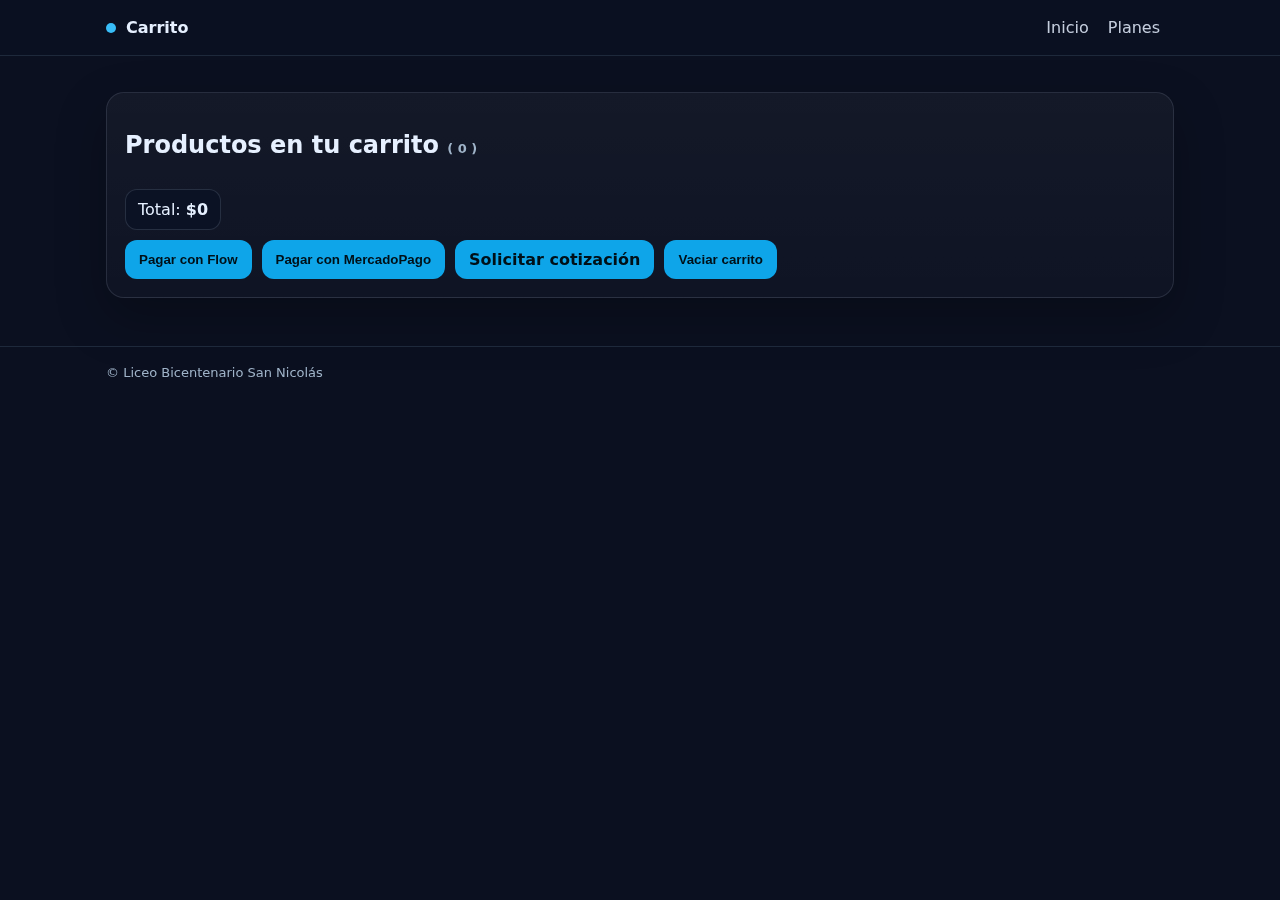
<file: cart.html>
<!DOCTYPE html>
<html lang="es">
<head>
<meta charset="utf-8"/>
<meta name="viewport" content="width=device-width,initial-scale=1"/>
<title>Carrito</title>
<link rel="stylesheet" href="css/styles.css"/>
</head>
<body>
<header class="header">
  <div class="wrap" style="display:flex;justify-content:space-between;align-items:center">
    <div class="brand"><span class="dot"></span> Carrito</div>
    <nav>
      <a href="index.html">Inicio</a>
      <a href="plans.html">Planes</a>
    </nav>
  </div>
</header>

<main class="wrap" style="margin-top:18px">
  <section class="card">
    <h2>Productos en tu carrito <span class="small">( <span id="cartCount">0</span> )</span></h2>
    <div id="cartList" class="grid"></div>
    <div class="kpi" style="margin-top:10px"><div>Total: <strong id="cartTotal">$0</strong></div></div>
    <div style="display:flex;gap:10px;flex-wrap:wrap;margin-top:10px">
      <button class="btn" id="proceedFlow">Pagar con Flow</button>
      <button class="btn" id="proceedMP">Pagar con MercadoPago</button>
      <a class="btn" href="quote.html?p=Carrito">Solicitar cotización</a>
      <button class="btn" onclick="clearCart()">Vaciar carrito</button>
    </div>
  </section>
</main>

<footer class="footer"><div class="wrap small">© Liceo Bicentenario San Nicolás</div></footer>
<script src="js/app.js" defer></script>
<script>
document.addEventListener('DOMContentLoaded', renderCartList);
</script>
</body>
</html>
</file>
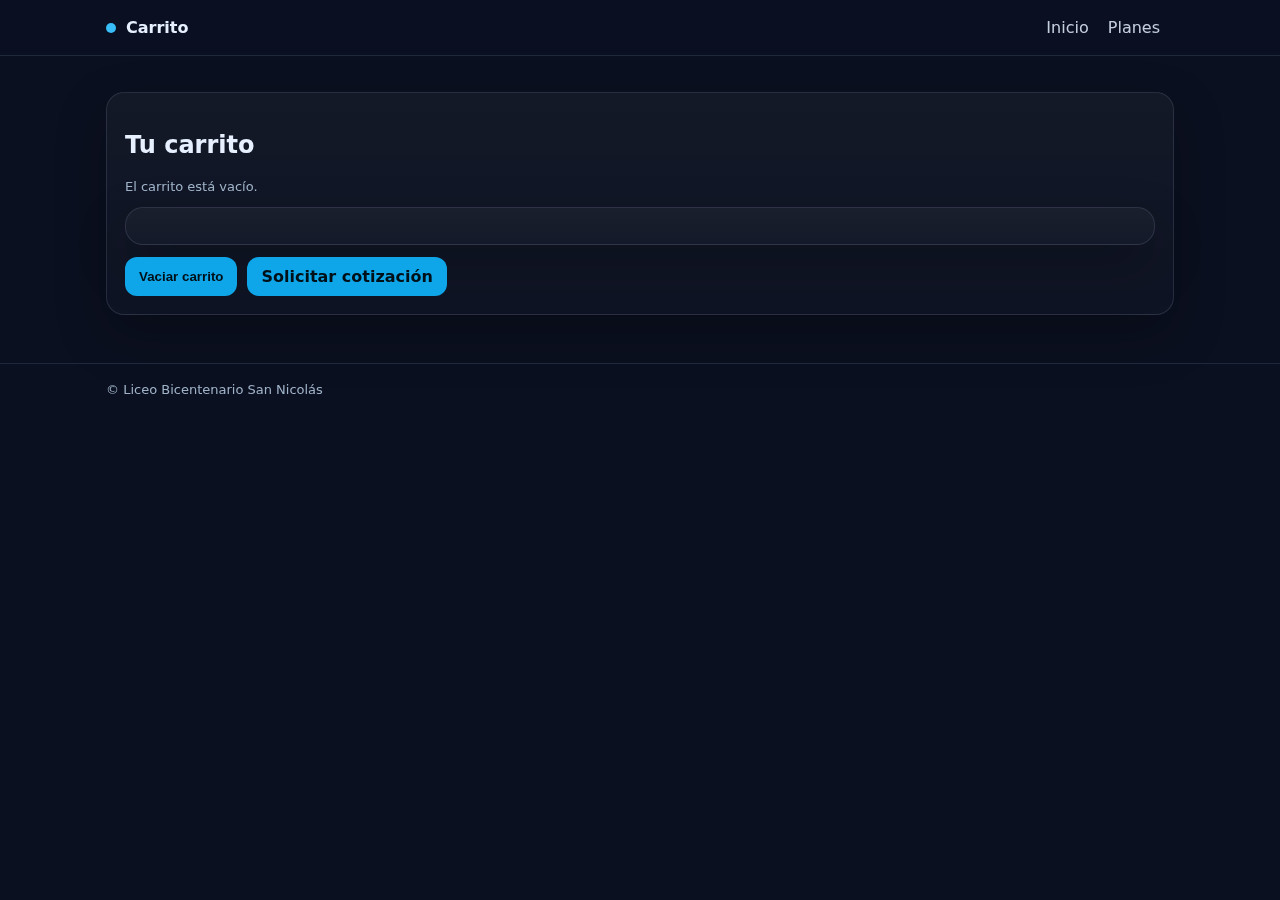
<file: checkout.html>
<!DOCTYPE html>
<html lang="es">
<head>
<meta charset="utf-8"/>
<meta name="viewport" content="width=device-width,initial-scale=1"/>
<title>Carrito / Checkout</title>
<link rel="stylesheet" href="css/styles.css"/>
</head>
<body>
<header class="header">
  <div class="wrap" style="display:flex;justify-content:space-between;align-items:center">
    <div class="brand"><span class="dot"></span> Carrito</div>
    <nav><a href="index.html">Inicio</a> <a href="plans.html">Planes</a></nav>
  </div>
</header>
<main class="wrap" style="margin-top:18px">
  <section class="card">
    <h2>Tu carrito</h2>
    <div id="cartItems"></div>
    <div id="cartSummary" class="card" style="margin-top:12px"></div>
    <div style="margin-top:12px;display:flex;gap:10px;flex-wrap:wrap">
      <button class="btn" onclick="clearCart()">Vaciar carrito</button>
      <a class="btn" href="quote.html?p=Carrito">Solicitar cotización</a>
    </div>
  </section>
</main>
<footer class="footer"><div class="wrap small">© Liceo Bicentenario San Nicolás</div></footer>
<script src="js/cart.js" defer></script>
</body>
</html>
</file>
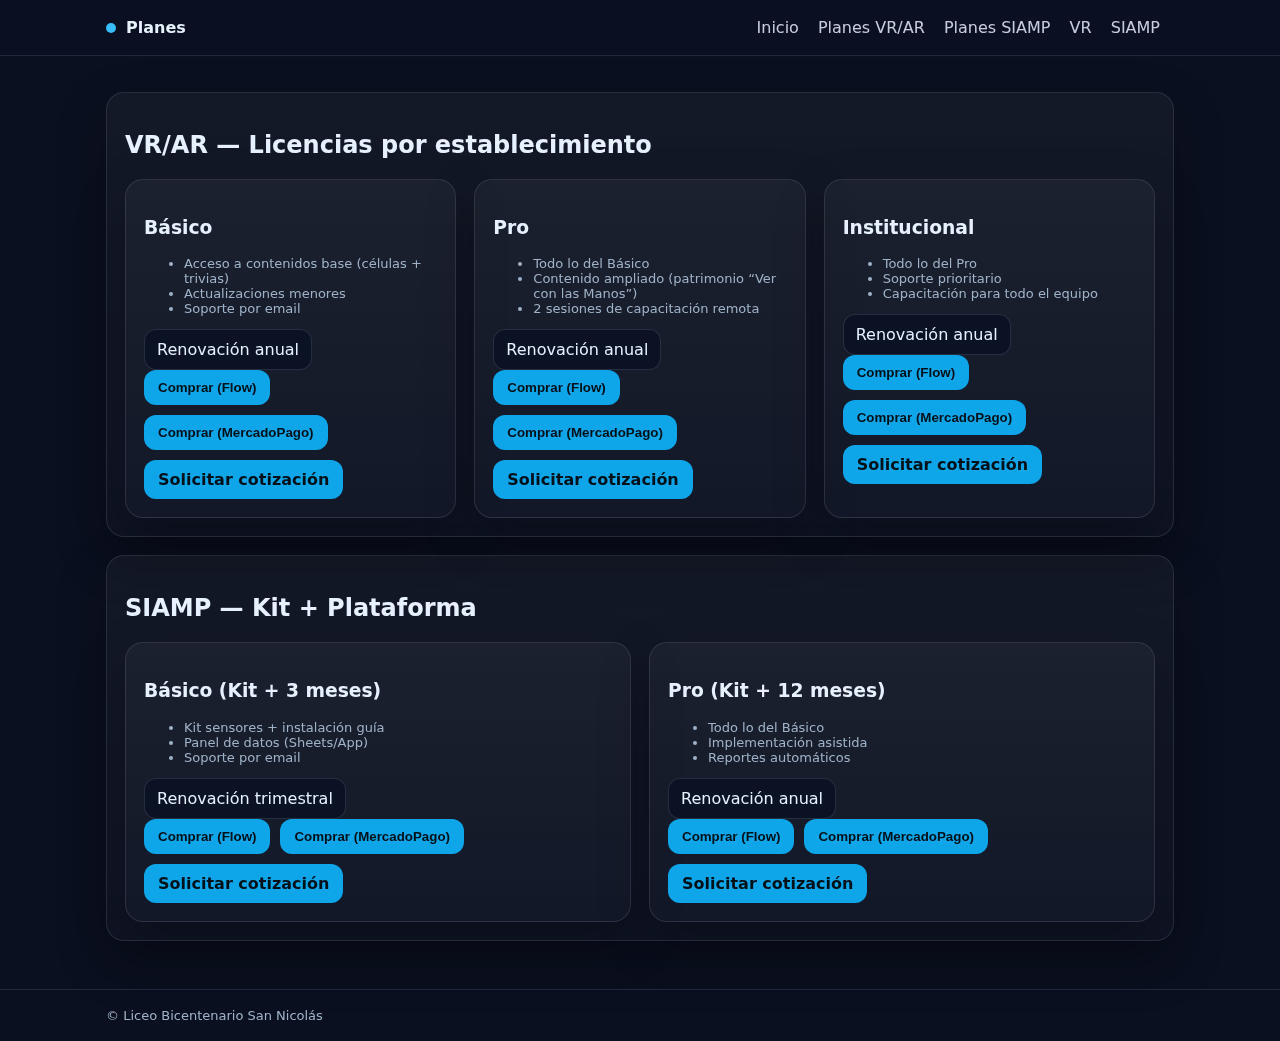
<file: plans.html>
<!DOCTYPE html>
<html lang="es">
<head>
<meta charset="utf-8"/>
<meta name="viewport" content="width=device-width,initial-scale=1"/>
<title>Planes — VR/AR y SIAMP</title>
<link rel="stylesheet" href="css/styles.css"/>
</head>
<body>
<header class="header">
  <div class="wrap" style="display:flex;justify-content:space-between;align-items:center">
    <div class="brand"><span class="dot"></span> Planes</div>
    <nav>
      <a href="index.html">Inicio</a>
      <a href="#vr">Planes VR/AR</a>
      <a href="#siamp">Planes SIAMP</a>
      <a href="products/vr.html">VR</a>
      <a href="products/siamp.html">SIAMP</a>
    </nav>
  </div>
</header>

<main class="wrap" style="margin-top:18px">
  <section id="vr" class="card">
    <h2>VR/AR — Licencias por establecimiento</h2>
    <div class="grid">
      <div class="card">
        <h3>Básico</h3>
        <ul class="small">
          <li>Acceso a contenidos base (células + trivias)</li>
          <li>Actualizaciones menores</li>
          <li>Soporte por email</li>
        </ul>
        <div class="kpi"><div>Renovación anual</div></div>
        <div style="display:flex;gap:10px;flex-wrap:wrap">
          <button class="btn" data-pay="vr_licencia" data-pay-pref="flow">Comprar (Flow)</button>
          <button class="btn" data-pay="vr_licencia" data-pay-pref="mercadopago">Comprar (MercadoPago)</button>
          <a class="btn" href="quote.html?p=VR%20Básico">Solicitar cotización</a>
        </div>
      </div>
      <div class="card">
        <h3>Pro</h3>
        <ul class="small">
          <li>Todo lo del Básico</li>
          <li>Contenido ampliado (patrimonio “Ver con las Manos”)</li>
          <li>2 sesiones de capacitación remota</li>
        </ul>
        <div class="kpi"><div>Renovación anual</div></div>
        <div style="display:flex;gap:10px;flex-wrap:wrap">
          <button class="btn" data-pay="vr_licencia_pro" data-pay-pref="flow">Comprar (Flow)</button>
          <button class="btn" data-pay="vr_licencia_pro" data-pay-pref="mercadopago">Comprar (MercadoPago)</button>
          <a class="btn" href="quote.html?p=VR%20Pro">Solicitar cotización</a>
        </div>
      </div>
      <div class="card">
        <h3>Institucional</h3>
        <ul class="small">
          <li>Todo lo del Pro</li>
          <li>Soporte prioritario</li>
          <li>Capacitación para todo el equipo</li>
        </ul>
        <div class="kpi"><div>Renovación anual</div></div>
        <div style="display:flex;gap:10px;flex-wrap:wrap">
          <button class="btn" data-pay="vr_licencia_institucional" data-pay-pref="flow">Comprar (Flow)</button>
          <button class="btn" data-pay="vr_licencia_institucional" data-pay-pref="mercadopago">Comprar (MercadoPago)</button>
          <a class="btn" href="quote.html?p=VR%20Institucional">Solicitar cotización</a>
        </div>
      </div>
    </div>
  </section>

  <section id="siamp" class="card" style="margin-top:18px">
    <h2>SIAMP — Kit + Plataforma</h2>
    <div class="grid">
      <div class="card">
        <h3>Básico (Kit + 3 meses)</h3>
        <ul class="small">
          <li>Kit sensores + instalación guía</li>
          <li>Panel de datos (Sheets/App)</li>
          <li>Soporte por email</li>
        </ul>
        <div class="kpi"><div>Renovación trimestral</div></div>
        <div style="display:flex;gap:10px;flex-wrap:wrap">
          <button class="btn" data-pay="siamp_basic" data-pay-pref="flow">Comprar (Flow)</button>
          <button class="btn" data-pay="siamp_basic" data-pay-pref="mercadopago">Comprar (MercadoPago)</button>
          <a class="btn" href="quote.html?p=SIAMP%20Básico">Solicitar cotización</a>
        </div>
      </div>
      <div class="card">
        <h3>Pro (Kit + 12 meses)</h3>
        <ul class="small">
          <li>Todo lo del Básico</li>
          <li>Implementación asistida</li>
          <li>Reportes automáticos</li>
        </ul>
        <div class="kpi"><div>Renovación anual</div></div>
        <div style="display:flex;gap:10px;flex-wrap:wrap">
          <button class="btn" data-pay="siamp_pro" data-pay-pref="flow">Comprar (Flow)</button>
          <button class="btn" data-pay="siamp_pro" data-pay-pref="mercadopago">Comprar (MercadoPago)</button>
          <a class="btn" href="quote.html?p=SIAMP%20Pro">Solicitar cotización</a>
        </div>
      </div>
    </div>
  </section>
</main>

<footer class="footer"><div class="wrap small">© Liceo Bicentenario San Nicolás</div></footer>
<script src="js/app.js" defer></script>
</body>
</html>
</file>
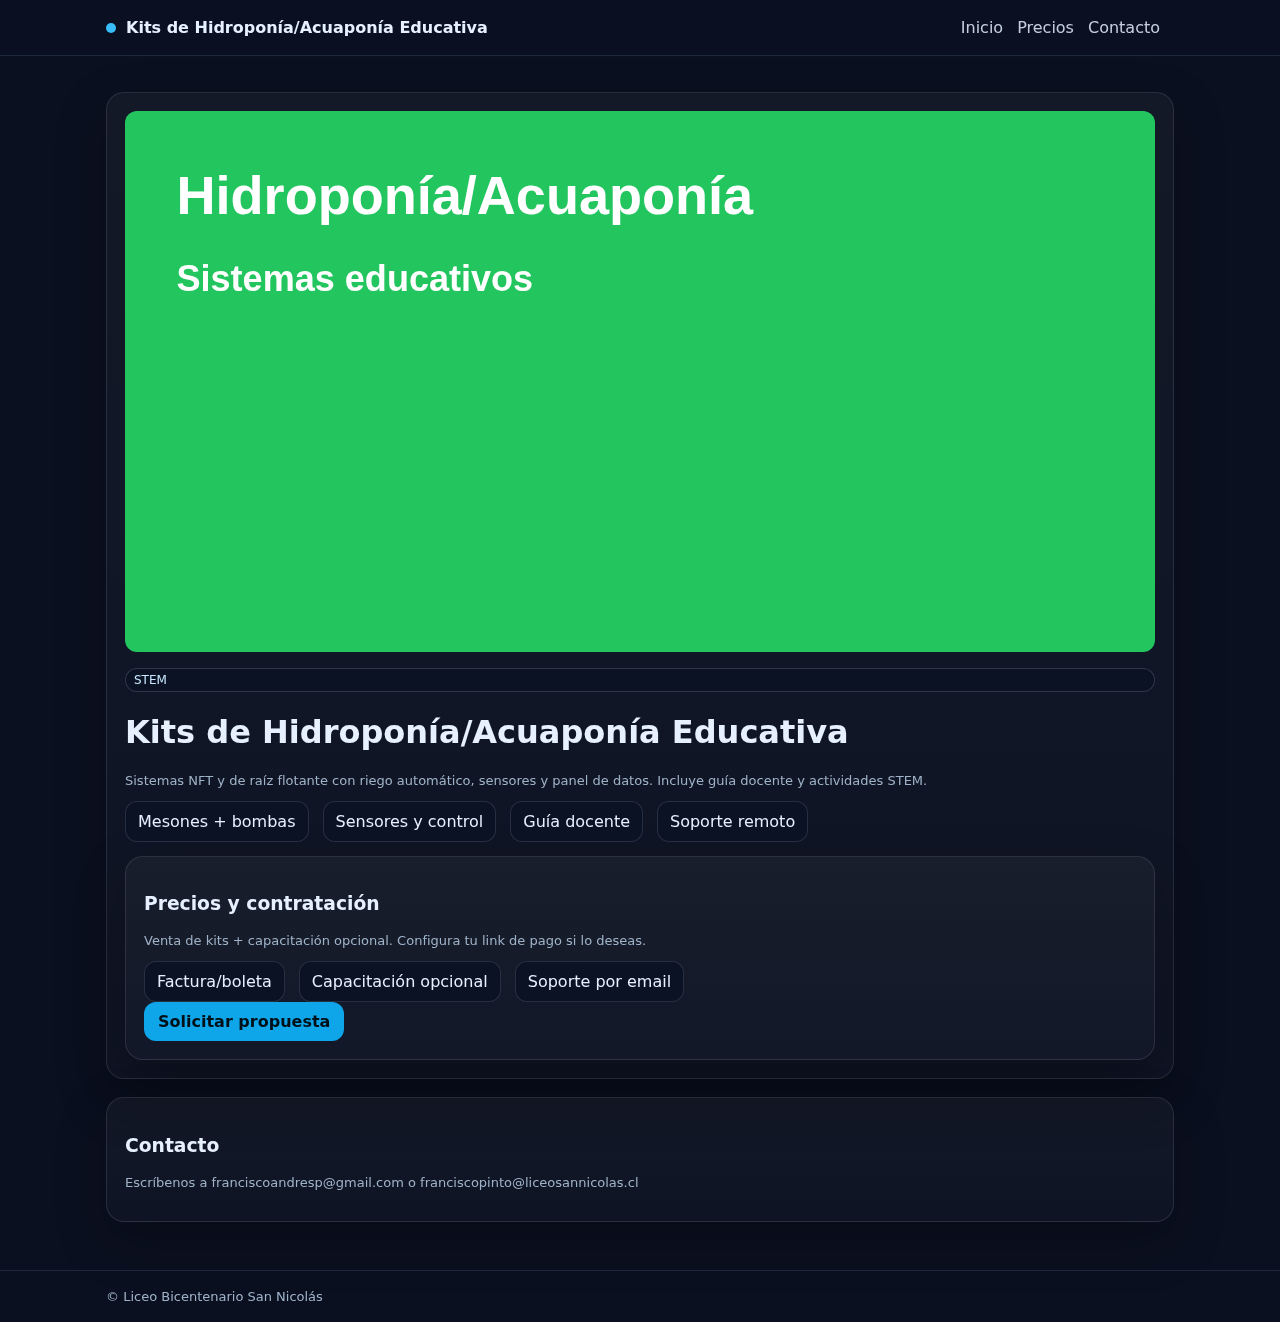
<file: products/hidroponia.html>
<!DOCTYPE html>
<html lang="es"><head>
<meta charset="utf-8"/><meta name="viewport" content="width=device-width,initial-scale=1"/>
<title>Kits de Hidroponía/Acuaponía Educativa</title>
<link rel="stylesheet" href="../css/styles.css"/></head>
<body>
<header class="header"><div class="wrap" style="display:flex;justify-content:space-between;align-items:center">
  <div class="brand"><span class="dot"></span> Kits de Hidroponía/Acuaponía Educativa</div>
  <nav><a href="../index.html">Inicio</a><a href="#precio">Precios</a><a href="#contacto">Contacto</a></nav>
</div></header>

<main class="wrap">
  <section class="card" style="margin-top:18px">
    <img src="../assets/img/hidroponia.svg" alt="Kits de Hidroponía/Acuaponía Educativa" style="width:100%;border-radius:12px;margin-bottom:12px"/>
    <div class="badge">STEM</div>
    
<h1>Kits de Hidroponía/Acuaponía Educativa</h1>
<p class="small">Sistemas NFT y de raíz flotante con riego automático, sensores y panel de datos. Incluye guía docente y actividades STEM.</p>
<div class="kpi"><div>Mesones + bombas</div><div>Sensores y control</div><div>Guía docente</div><div>Soporte remoto</div></div>

    <div id="precio" class="card" style="margin-top:14px">
      <h3>Precios y contratación</h3>
      <p class="small">Venta de kits + capacitación opcional. Configura tu link de pago si lo deseas.</p>
      <div class="kpi" style="margin-top:8px">
        <div>Factura/boleta</div><div>Capacitación opcional</div><div>Soporte por email</div>
      </div>
      <a class="btn" href="mailto:franciscoandresp@gmail.com?subject=Interés%20Kits de Hidroponía/Acuaponía Educativa">Solicitar propuesta</a>
    </div>
  </section>

  <section id="contacto" class="card" style="margin-top:18px">
    <h3>Contacto</h3>
    <p class="small">Escríbenos a <a href="mailto:franciscoandresp@gmail.com">franciscoandresp@gmail.com</a> o <a href="mailto:franciscopinto@liceosannicolas.cl">franciscopinto@liceosannicolas.cl</a></p>
  </section>
</main>
<footer class="footer"><div class="wrap small">© Liceo Bicentenario San Nicolás</div></footer>
</body></html>
</file>
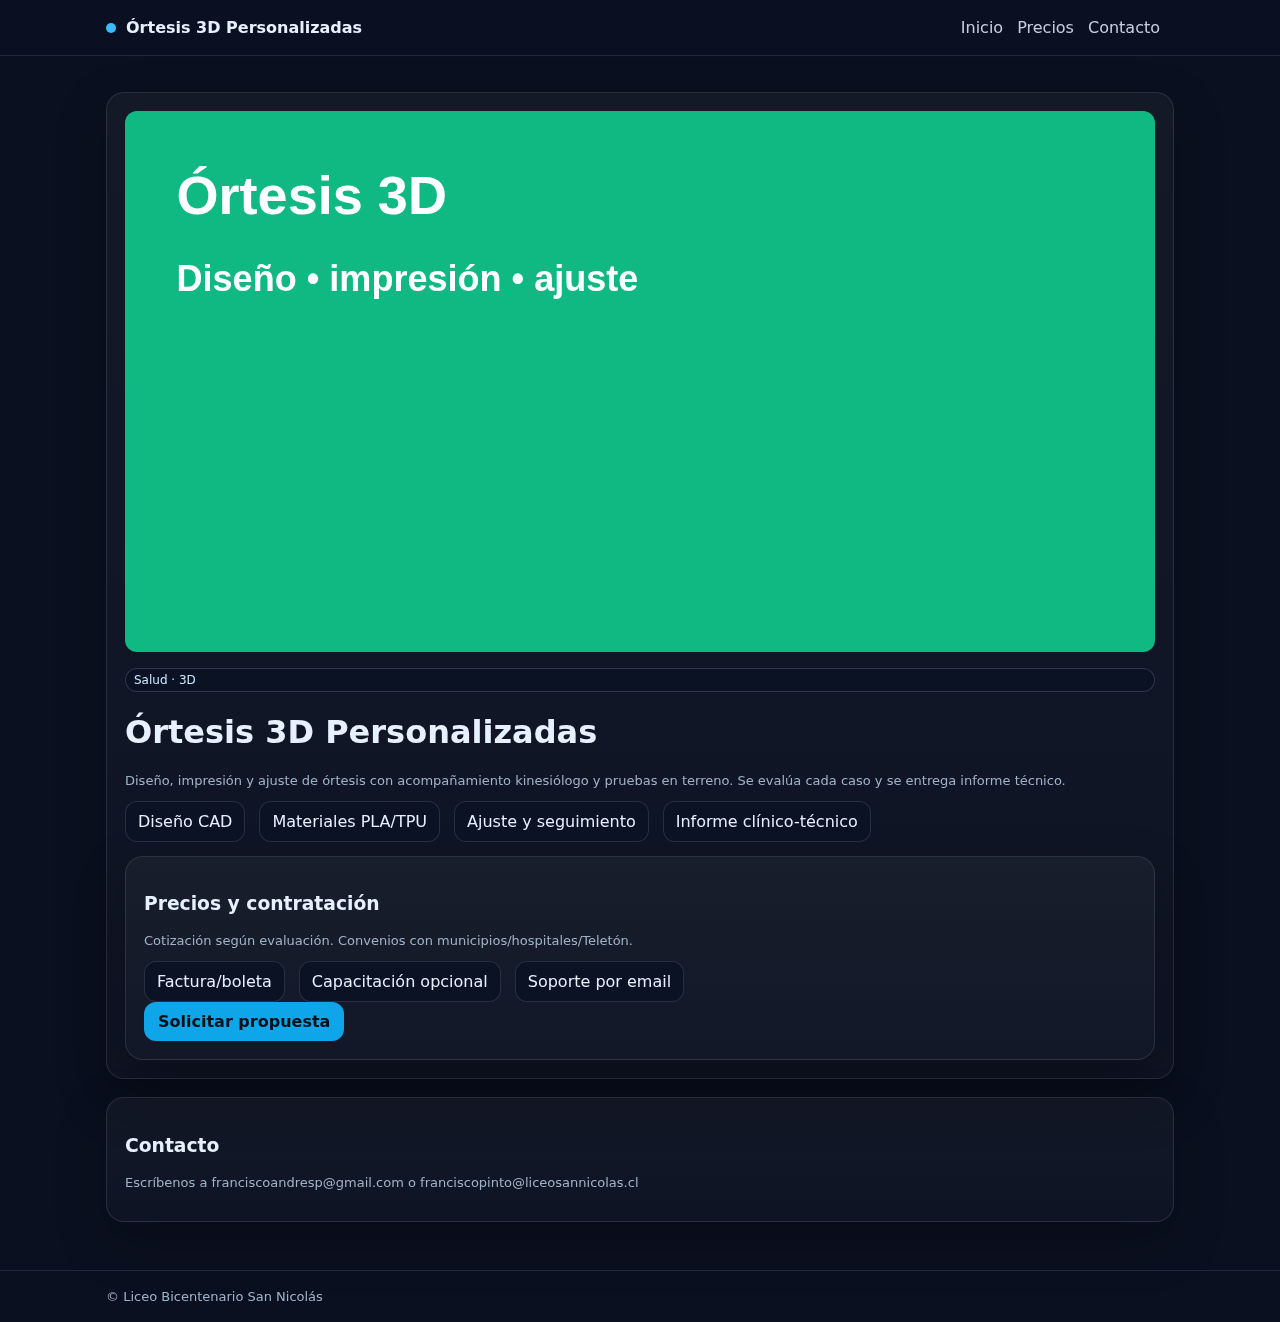
<file: products/ortesis.html>
<!DOCTYPE html>
<html lang="es"><head>
<meta charset="utf-8"/><meta name="viewport" content="width=device-width,initial-scale=1"/>
<title>Órtesis 3D Personalizadas</title>
<link rel="stylesheet" href="../css/styles.css"/></head>
<body>
<header class="header"><div class="wrap" style="display:flex;justify-content:space-between;align-items:center">
  <div class="brand"><span class="dot"></span> Órtesis 3D Personalizadas</div>
  <nav><a href="../index.html">Inicio</a><a href="#precio">Precios</a><a href="#contacto">Contacto</a></nav>
</div></header>

<main class="wrap">
  <section class="card" style="margin-top:18px">
    <img src="../assets/img/ortesis.svg" alt="Órtesis 3D Personalizadas" style="width:100%;border-radius:12px;margin-bottom:12px"/>
    <div class="badge">Salud · 3D</div>
    
<h1>Órtesis 3D Personalizadas</h1>
<p class="small">Diseño, impresión y ajuste de órtesis con acompañamiento kinesiólogo y pruebas en terreno. Se evalúa cada caso y se entrega informe técnico.</p>
<div class="kpi"><div>Diseño CAD</div><div>Materiales PLA/TPU</div><div>Ajuste y seguimiento</div><div>Informe clínico-técnico</div></div>

    <div id="precio" class="card" style="margin-top:14px">
      <h3>Precios y contratación</h3>
      <p class="small">Cotización según evaluación. Convenios con municipios/hospitales/Teletón.</p>
      <div class="kpi" style="margin-top:8px">
        <div>Factura/boleta</div><div>Capacitación opcional</div><div>Soporte por email</div>
      </div>
      <a class="btn" href="mailto:franciscoandresp@gmail.com?subject=Interés%20Órtesis 3D Personalizadas">Solicitar propuesta</a>
    </div>
  </section>

  <section id="contacto" class="card" style="margin-top:18px">
    <h3>Contacto</h3>
    <p class="small">Escríbenos a <a href="mailto:franciscoandresp@gmail.com">franciscoandresp@gmail.com</a> o <a href="mailto:franciscopinto@liceosannicolas.cl">franciscopinto@liceosannicolas.cl</a></p>
  </section>
</main>
<footer class="footer"><div class="wrap small">© Liceo Bicentenario San Nicolás</div></footer>
</body></html>
</file>
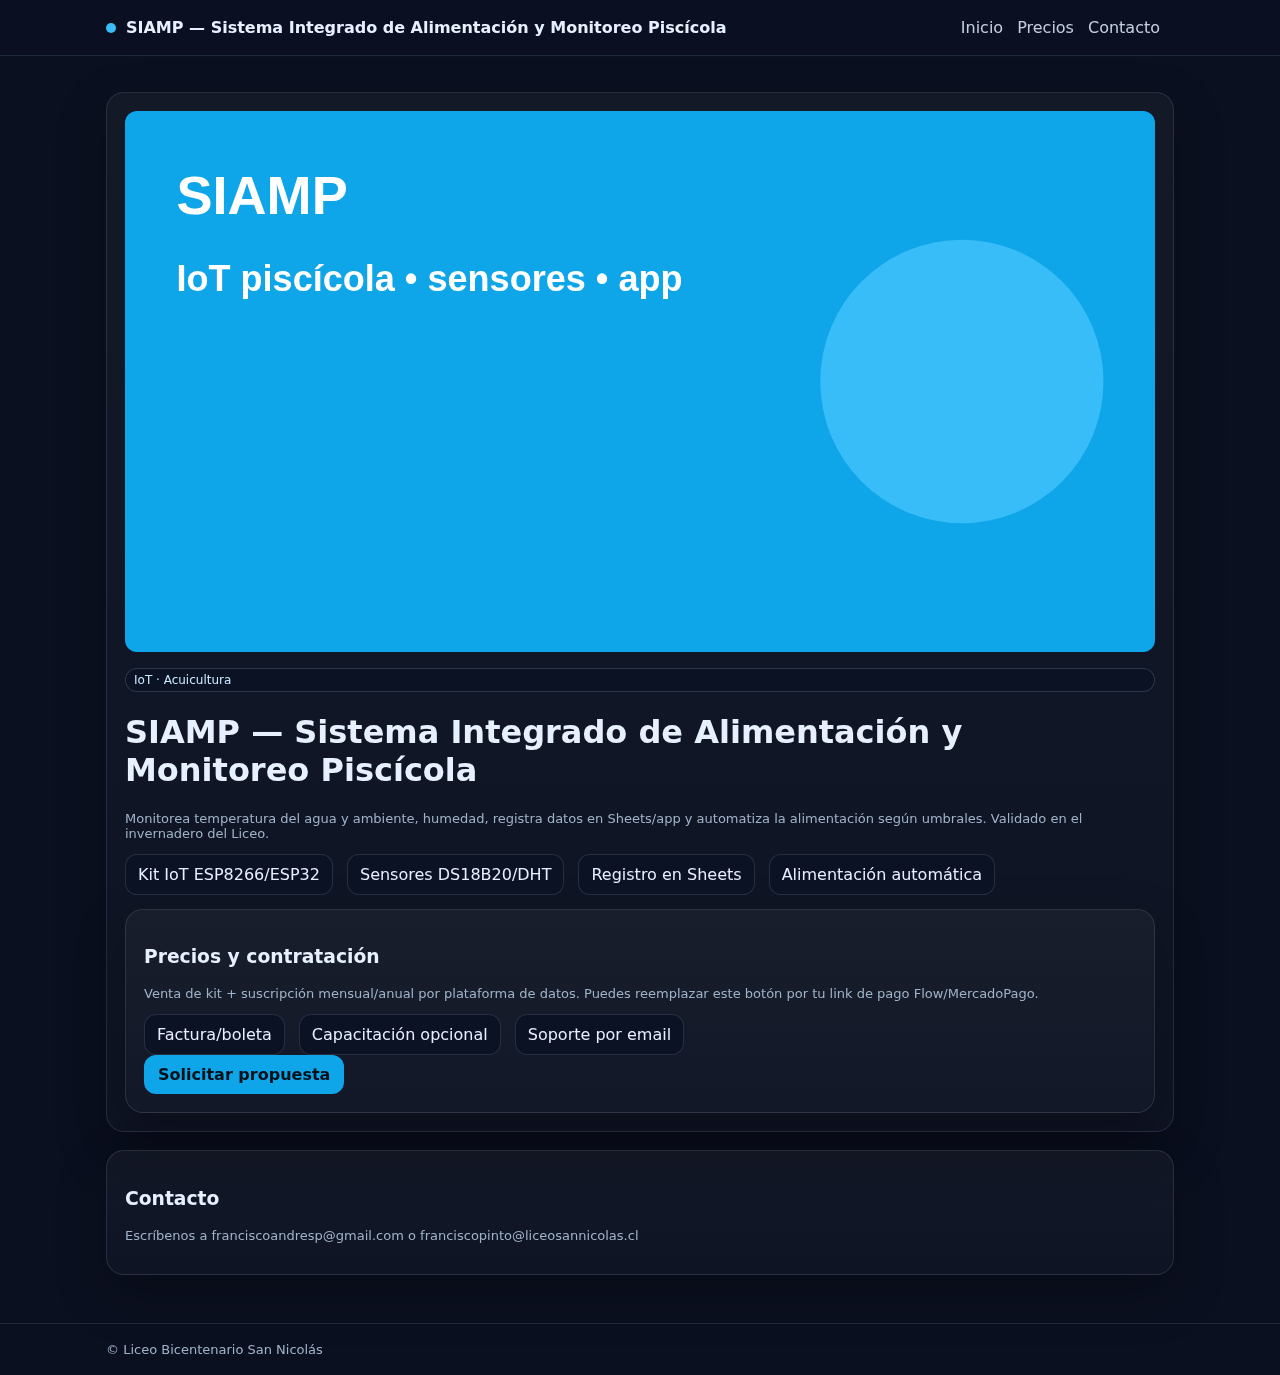
<file: products/siamp.html>
<!DOCTYPE html>
<html lang="es"><head>
<meta charset="utf-8"/><meta name="viewport" content="width=device-width,initial-scale=1"/>
<title>SIAMP — Sistema Integrado de Alimentación y Monitoreo Piscícola</title>
<link rel="stylesheet" href="../css/styles.css"/></head>
<body>
<header class="header"><div class="wrap" style="display:flex;justify-content:space-between;align-items:center">
  <div class="brand"><span class="dot"></span> SIAMP — Sistema Integrado de Alimentación y Monitoreo Piscícola</div>
  <nav><a href="../index.html">Inicio</a><a href="#precio">Precios</a><a href="#contacto">Contacto</a></nav>
</div></header>

<main class="wrap">
  <section class="card" style="margin-top:18px">
    <img src="../assets/img/siamp.svg" alt="SIAMP — Sistema Integrado de Alimentación y Monitoreo Piscícola" style="width:100%;border-radius:12px;margin-bottom:12px"/>
    <div class="badge">IoT · Acuicultura</div>
    
<h1>SIAMP — Sistema Integrado de Alimentación y Monitoreo Piscícola</h1>
<p class="small">Monitorea temperatura del agua y ambiente, humedad, registra datos en Sheets/app y automatiza la alimentación según umbrales. Validado en el invernadero del Liceo.</p>
<div class="kpi"><div>Kit IoT ESP8266/ESP32</div><div>Sensores DS18B20/DHT</div><div>Registro en Sheets</div><div>Alimentación automática</div></div>

    <div id="precio" class="card" style="margin-top:14px">
      <h3>Precios y contratación</h3>
      <p class="small">Venta de kit + suscripción mensual/anual por plataforma de datos. Puedes reemplazar este botón por tu link de pago Flow/MercadoPago.</p>
      <div class="kpi" style="margin-top:8px">
        <div>Factura/boleta</div><div>Capacitación opcional</div><div>Soporte por email</div>
      </div>
      <a class="btn" href="mailto:franciscoandresp@gmail.com?subject=Interés%20SIAMP — Sistema Integrado de Alimentación y Monitoreo Piscícola">Solicitar propuesta</a>
    </div>
  </section>

  <section id="contacto" class="card" style="margin-top:18px">
    <h3>Contacto</h3>
    <p class="small">Escríbenos a <a href="mailto:franciscoandresp@gmail.com">franciscoandresp@gmail.com</a> o <a href="mailto:franciscopinto@liceosannicolas.cl">franciscopinto@liceosannicolas.cl</a></p>
  </section>
</main>
<footer class="footer"><div class="wrap small">© Liceo Bicentenario San Nicolás</div></footer>
</body></html>
</file>
<file: css/styles.css>
:root{
  --bg:#0b1020; --panel:#0f172a; --muted:#9fb3c8; --text:#e6f0ff; --brand:#38bdf8; --ok:#22c55e; --card:#0b1224;
}
*{box-sizing:border-box}
html,body{margin:0;padding:0;background:var(--bg);color:var(--text);font-family:Inter,system-ui,Segoe UI,Arial,sans-serif}
a{color:inherit;text-decoration:none}
.header{
  position:sticky;top:0;background:rgba(11,16,32,.75);backdrop-filter:saturate(140%) blur(8px);
  border-bottom:1px solid #1e293b; z-index:50
}
.wrap{max-width:1100px;margin:0 auto;padding:18px 16px}
.brand{display:flex;gap:10px;align-items:center;font-weight:800}
.brand .dot{width:10px;height:10px;border-radius:999px;background:var(--brand)}
nav a{opacity:.85;margin-right:14px}
.hero{display:grid;grid-template-columns:1.2fr .8fr;gap:24px;align-items:center;padding:48px 16px}
.card{
  background:linear-gradient(180deg,rgba(255,255,255,.04),rgba(255,255,255,.02));
  border:1px solid rgba(148,163,184,.18);
  border-radius:18px;padding:18px;box-shadow:0 20px 50px rgba(0,0,0,.25)
}
.btn{display:inline-flex;align-items:center;gap:8px;background:#0ea5e9;color:#001018;
  padding:10px 14px;border-radius:12px;font-weight:700;border:0;cursor:pointer}
.grid{display:grid;gap:18px;grid-template-columns:repeat(auto-fit,minmax(260px,1fr))}
.product{overflow:hidden}
.product img{width:100%;border-radius:12px;margin-bottom:12px}
.badge{font-size:12px;color:#c9e8ff;background:#0b1224;border:1px solid rgba(148,163,184,.25);padding:4px 8px;border-radius:999px}
.kpi{display:flex;gap:14px;flex-wrap:wrap}
.kpi div{background:#0b1224;border:1px solid rgba(148,163,184,.2);padding:10px 12px;border-radius:12px}
.footer{border-top:1px solid #1e293b;margin-top:30px}
table{width:100%;border-collapse:collapse}
td,th{border-bottom:1px dashed rgba(148,163,184,.2);padding:10px}
.small{font-size:13px;color:var(--muted)}
</file>
